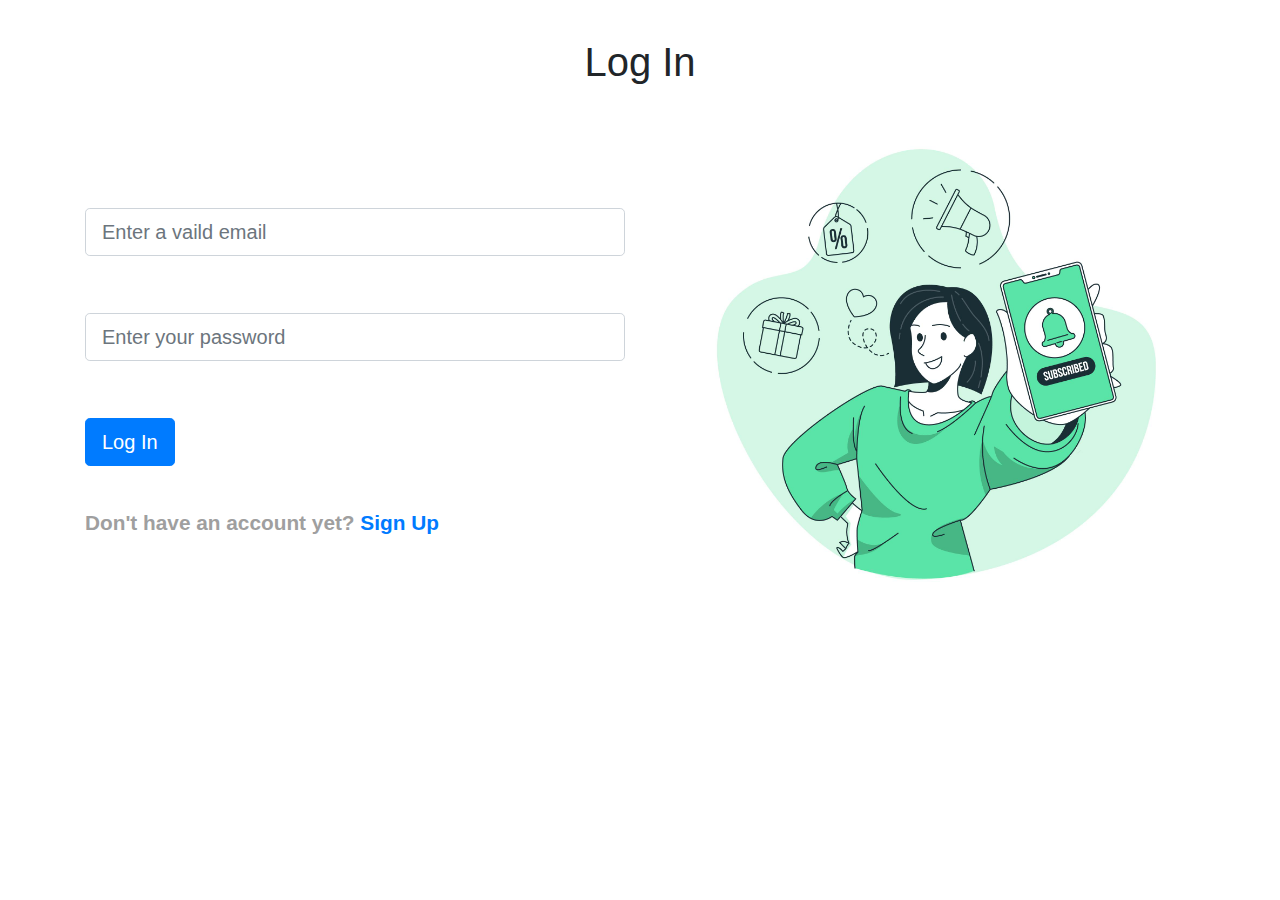
<file: LogIn.html>
<!DOCTYPE html>
<!--
Click nbfs://nbhost/SystemFileSystem/Templates/Licenses/license-default.txt to change this license
Click nbfs://nbhost/SystemFileSystem/Templates/ClientSide/html.html to edit this template
-->
<html>
    <head>
        <title>Sign UP</title>
        <meta charset="UTF-8">
        <meta name="viewport" content="width=device-width, initial-scale=1.0">
        
        <!-- Google Fonts -->
        <link rel="preconnect" href="https://fonts.googleapis.com">
        <link rel="preconnect" href="https://fonts.gstatic.com" crossorigin>
        <link href="https://fonts.googleapis.com/css2?family=IBM+Plex+Sans+Arabic:wght@500&family=Ubuntu:wght@300;500;700&display=swap" rel="stylesheet">            
        
        
        
                <!-- CSS BootStrap  -->
            <link rel="stylesheet" href="https://cdn.jsdelivr.net/npm/bootstrap@4.6.1/dist/css/bootstrap.min.css">
            <!-- jQuery library -->
            <script src="https://cdn.jsdelivr.net/npm/jquery@3.5.1/dist/jquery.slim.min.js"></script>

            <!-- Popper JS -->
            <script src="https://cdn.jsdelivr.net/npm/popper.js@1.16.1/dist/umd/popper.min.js"></script>

            <!-- Latest compiled JavaScript -->
            <script src="https://cdn.jsdelivr.net/npm/bootstrap@4.6.1/dist/js/bootstrap.bundle.min.js"></script>
            <style>
/*ContactUsTitleSection*/

.ContactUsTitle{
            text-align: center;

}
.ContactUsText{
        font-size: 1.3rem;
        color:#9f9f9f;
        font-weight: 400;
        text-align: center;
        margin-bottom: 3%;
}
.form-group{
    margin-bottom: 10%;
}
.ContactUsDetails{
        font-size: 1.3rem;
        color:#9f9f9f;
        font-weight: 400;
        text-align: center;
        margin-bottom: 2%;
}
.ContactUsIcons{
    text-align: center;
}
.ContactUsIcon{
    padding-bottom: 3%;
}
p{
    font-size: 1.3rem;
    color:#9f9f9f;
    font-weight: 600;
    margin-top: -40px;
}
            </style>
    </head>
    <body>
                              <section class="ContactUs">
                                        
                                <h1 class="ContactUsTitle" style="padding-top: 3%;">Log In</h1>
                                
                                <div class="container">
                                    
                                    <div class="row">

                                        
                                        <div class="col-lg-6" style="padding-top: 10%;"> 
                                        
                                            <form name="form" onsubmit="validate()">

                                             <div class="row">
                                            <div class="col form-group">
                                                  <input type="email" class="form-control form-control-lg" placeholder="Enter a vaild email" name="email">
                                            </div>
                                       
                                       </div>
                                           <div class="row">
                                           
                                               <div class="col form-group">
                                                  <input type="password" class="form-control form-control-lg" id="password" placeholder="Enter your password" name="password">
                                               </div>
                                           
                                           </div>

                                            <div class="row">
                                               <div class="col form-group">
                                                    <button type="submit" class="btn btn-primary btn-lg ">Log In</button>
                                                </div>
                                           </div>
                                           <br><!-- comment -->
                                                <p>Don't have an account yet? <a href="SignUp.html">Sign Up</a></p>
                                    </form>

                                        </div>
                                      <div class="col-lg-6"> 
                                            <img src="Images/SignUpImage2.jpg" alt="SignUpImage" width="100%; height=100%;">

                                        </div>                                    </div>
                                </div>
                                
                              </section>
        
                                                                                   <script>       
                                                     function validate() 
                                                     {  
                                                          var pw1 = document.form.password.value;
                                                         
                                                          if (pw1.length < 6)
                                                          {  
                                                            alert("Passwords must be more than 6 charchters");  
                                                          }
                                                          else 
                                                          {
                                                              alert("form submitted Susccessfully");
                                                          }
                                                      }  
                                    </script> 
    </body>
</html>
</file>
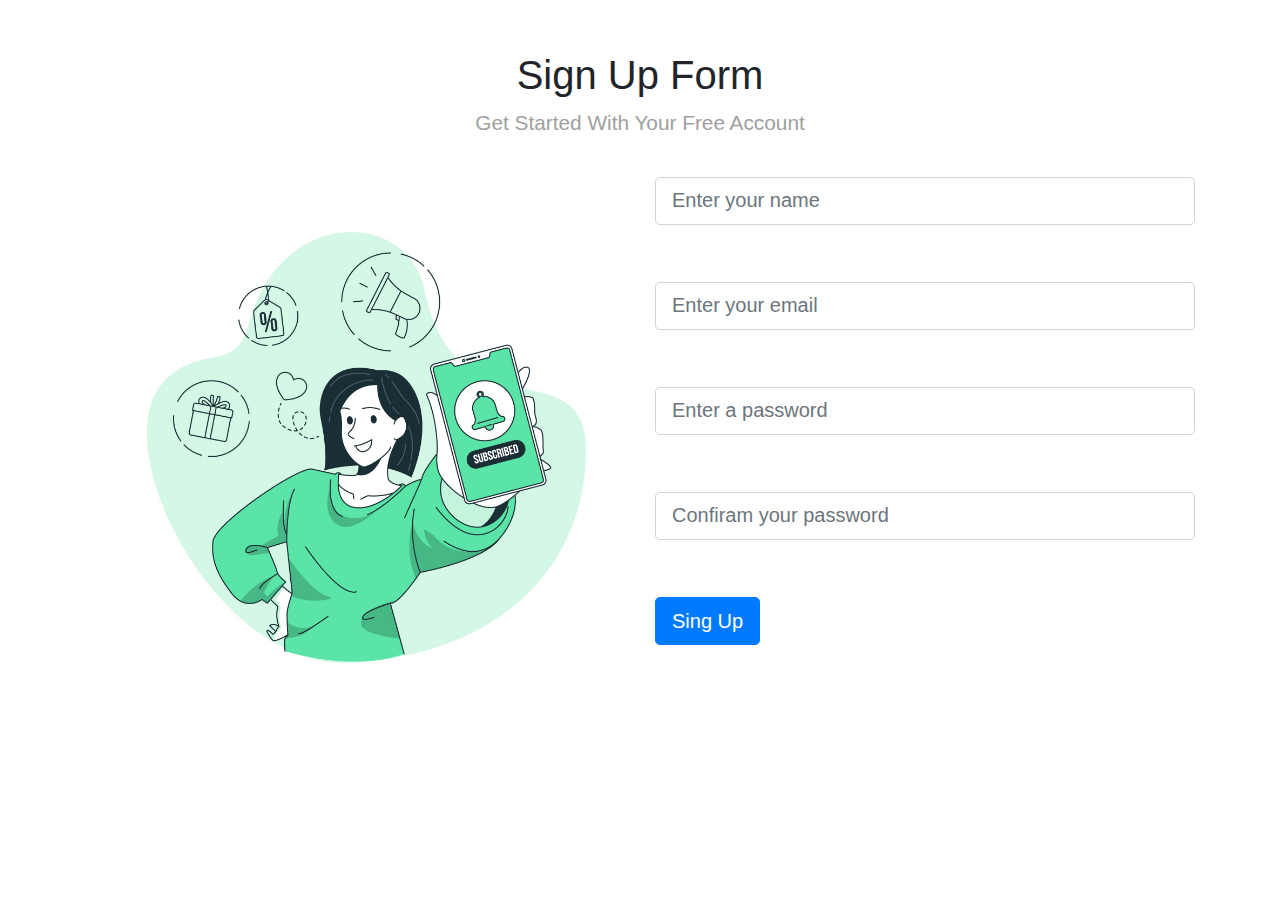
<file: SignUp.html>
<!DOCTYPE html>
<!--
Click nbfs://nbhost/SystemFileSystem/Templates/Licenses/license-default.txt to change this license
Click nbfs://nbhost/SystemFileSystem/Templates/ClientSide/html.html to edit this template
-->
<html>
    <head>
        <title>Sign UP</title>
        <meta charset="UTF-8">
        <meta name="viewport" content="width=device-width, initial-scale=1.0">
        
        <!-- Google Fonts -->
        <link rel="preconnect" href="https://fonts.googleapis.com">
        <link rel="preconnect" href="https://fonts.gstatic.com" crossorigin>
        <link href="https://fonts.googleapis.com/css2?family=IBM+Plex+Sans+Arabic:wght@500&family=Ubuntu:wght@300;500;700&display=swap" rel="stylesheet">            
        
        
        
                <!-- CSS BootStrap  -->
            <link rel="stylesheet" href="https://cdn.jsdelivr.net/npm/bootstrap@4.6.1/dist/css/bootstrap.min.css">
            <!-- jQuery library -->
            <script src="https://cdn.jsdelivr.net/npm/jquery@3.5.1/dist/jquery.slim.min.js"></script>

            <!-- Popper JS -->
            <script src="https://cdn.jsdelivr.net/npm/popper.js@1.16.1/dist/umd/popper.min.js"></script>

            <!-- Latest compiled JavaScript -->
            <script src="https://cdn.jsdelivr.net/npm/bootstrap@4.6.1/dist/js/bootstrap.bundle.min.js"></script>
            <style>
/*ContactUsTitleSection*/

.ContactUsTitle{
            text-align: center;

}
.ContactUsText{
        font-size: 1.3rem;
        color:#9f9f9f;
        font-weight: 400;
        text-align: center;
        margin-bottom: 3%;
}
.form-group{
    margin-bottom: 10%;
}
.ContactUsDetails{
        font-size: 1.3rem;
        color:#9f9f9f;
        font-weight: 400;
        text-align: center;
        margin-bottom: 2%;
}
.ContactUsIcons{
    text-align: center;
}
.ContactUsIcon{
    padding-bottom: 3%;
}
            </style>
    </head>
    <body>
                              <section class="ContactUs">
                                        
                                  <h1 class="ContactUsTitle" style="padding-top:4%;">Sign Up Form</h1>
                                <P class="ContactUsText">Get Started With Your Free Account</P>
                                
                                <div class="container">
                                    
                                    <div class="row">
                                      <div class="col-lg-6"> 
                                            <img src="Images/SignUpImage2.jpg" alt="SignUpImage" width="100%; height=100%;">

                                        </div>
                                        
                                        <div class="col-lg-6"> 
                                        
                                            <form name="form" Onsubmit="validate()" >
                                        <div class="row">
                                    
                                            <div class="col form-group">
                                                <input type="text" class="form-control form-control-lg" id="name" placeholder="Enter your name" name="name" required>
                                            </div>
                                        </div>
                                             <div class="row">
                                            <div class="col form-group">
                                                  <input type="email" class="form-control form-control-lg" placeholder="Enter your email" name="email" required>
                                            </div>
                                       
                                       </div>
                                           <div class="row">
                                           
                                               <div class="col form-group">
                                                  <input type="password" class="form-control form-control-lg" id="password" placeholder="Enter a password" name="password" required>
                                               </div>
                                           
                                           </div>
                                           <div class="row">
                                           
                                               <div class="col form-group">
                                                  <input type="password" class="form-control form-control-lg" id="ConfirmPassword" placeholder="Confiram your password" name="ConfirmPassword" required>
                                               </div>
                                           </div>

                                            <div class="row">
                                               <div class="col form-group">
                                                   <button type="submit" class="btn btn-primary btn-lg">Sing Up</button>
                                                </div>
                                           </div>
                                    </form>

                                        </div>
                                    </div>
                                </div>
                                
                              </section>
        
                                            <script>       
                                                     function validate() 
                                                     {  
                                                          var name = document.form.name.value;
                                                          var pw1 = document.form.password.value;
                                                          var pw2 = document.form.ConfirmPassword.value;
                                                          var expr = /[^a-zA-Z0-9]/;
                                                         
                                                          if(pw1 != pw2)  
                                                          {   
                                                            alert("Passwords did not match");  
                                                          } 
                                                          else if (pw1.length < 6)
                                                          {  
                                                            alert("Passwords must be more than 6 charchters");  
                                                          }
                                                          else if (expr.test(name))
                                                          {
                                                              alert("The user name must consists only of alphanumeric characters.");
                                                          }
                                                          else 
                                                          {
                                                              alert("form submitted Susccessfully");
                                                          }
                                                      }  
                                    </script> 
    </body>
</html>
</file>
